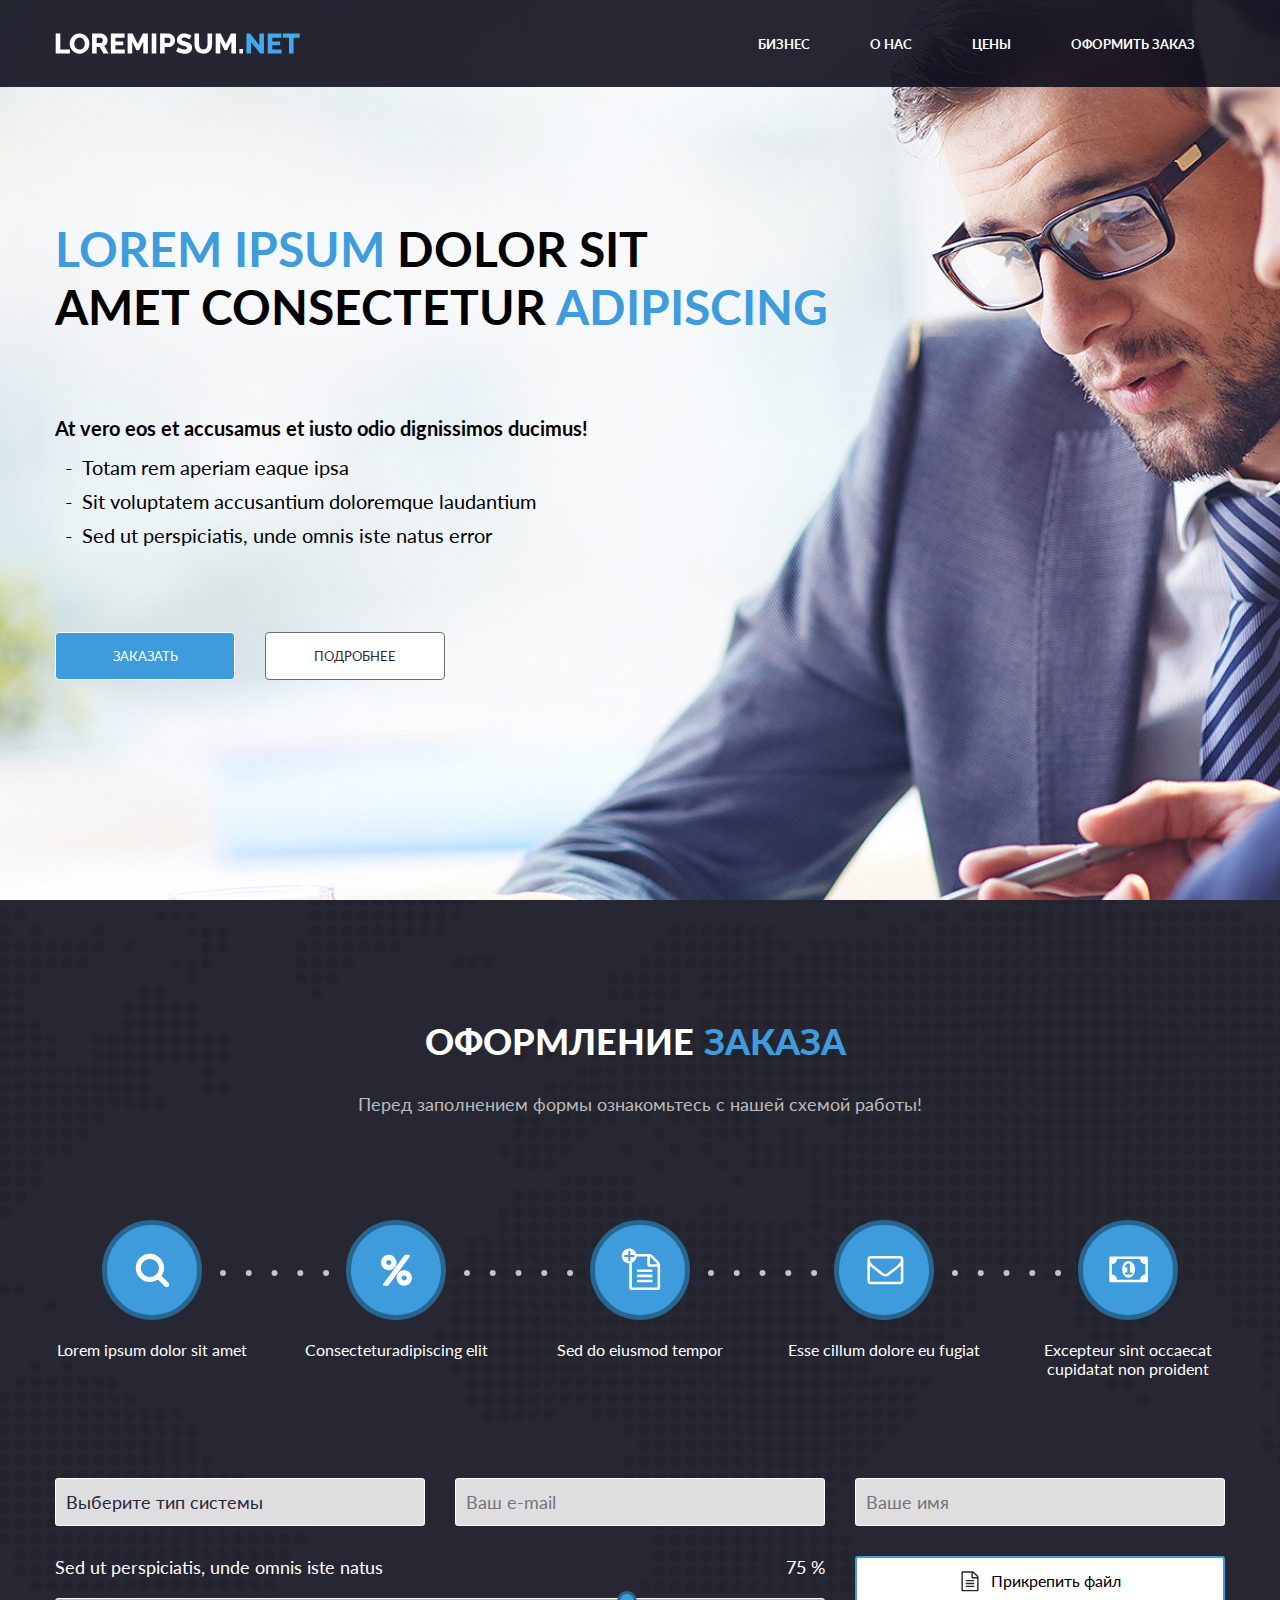
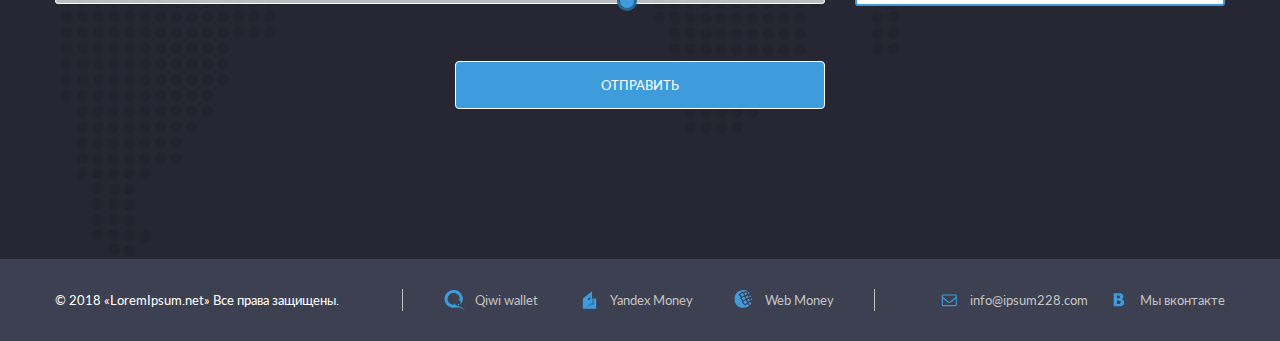
<file: index.html>
<!DOCTYPE html>
<html lang="ru">
<head>
	<title>Lorem Test</title>
	<meta charset="UTF-8">
	<meta name="format-detection" content="telephone=no">
	<link rel="stylesheet" href="css/style.min.css">
	<link rel="shortcut icon" href="favicon.ico">
	<!-- <meta name="robots" content="noindex, nofollow"> -->
	<!-- <meta name="viewport" content="width=device-width, initial-scale=1.0, maximum-scale=1.0, user-scalable=0"> -->
	<meta name="viewport" content="width=device-width, initial-scale=1.0">

	<link rel="stylesheet" href="https://cdnjs.cloudflare.com/ajax/libs/font-awesome/6.1.1/css/all.min.css"
		integrity="sha512-KfkfwYDsLkIlwQp6LFnl8zNdLGxu9YAA1QvwINks4PhcElQSvqcyVLLD9aMhXd13uQjoXtEKNosOWaZqXgel0g=="
		crossorigin="anonymous" referrerpolicy="no-referrer" />
</head>

<body>
	<div class="wrapper">
		<header class="header site-header">
	<div class="container">
		<div class="site-header-body">
			<a href="#" class="site-logo">
				<img src="img/logo.svg" alt="" class="site-logo__img">
			</a>
			<nav class="header-menu">
				<ul>
					<li>
						<a href="#">Бизнес</a>
					</li>
					<li>
						<a href="#">О нас</a>
					</li>
					<li>
						<a href="#">Цены</a>
					</li>
					<li>
						<a href="#">Оформить заказ</a>
					</li>
				</ul>
				<button class="burger-close-button"><i class="fa-solid fa-xmark"></i></button>
			</nav>
			<button class="burger-button"><i class="fa-solid fa-bars"></i></button>
		</div>
	</div>
</header>
		<main class="main-content main-page">
			<section class="main-banner">
  <div class="container">
    <div class="main-banner-body">
      <h1 class="main-heading">
        <span class="blue">Lorem ipsum</span> dolor sit<br> amet consectetur <span class="blue"> adipiscing</span>
      </h1>
      <h2 class="main-subheading">At vero eos et accusamus et iusto odio dignissimos ducimus!</h2>
      <ul class="main-banner-list">
        <li class="main-banner-list__item">Totam rem aperiam eaque ipsa</li>
        <li class="main-banner-list__item">Sit voluptatem accusantium doloremque laudantium</li>
        <li class="main-banner-list__item">Sed ut perspiciatis, unde omnis iste natus error</li>
      </ul>
      <div class="main-banner-buttons">
        <a href="#" class="main-btn">заказать</a>
        <a href="#" class="sec-btn">подробнее</a>
      </div>
    </div>
  </div>
</section>
			<section class="cta-box">
  <div class="container">
    <div class="block-heading">
      <h2 class="block-heading__title">
        Оформление <span class="blue"> Заказа</span>
      </h2>
      <h3 class="block-heading__subtitle">Перед заполнением формы ознакомьтесь с нашей схемой работы!</h3>
    </div>
  </div>
  <div class="container">
    <div class="scheme-cards">
      <div class="scheme-cards__item">
        <div class="card-icon">
          <img src="img/icons/icon-01.svg" alt="">
        </div>
        <h4 class="card-title">Lorem ipsum dolor sit amet</h4>
      </div>
      <div class="scheme-cards__item">
        <div class="card-icon">
          <img src="img/icons/icon-02.svg" alt="">
        </div>
        <h4 class="card-title">Сonsecteturadipiscing elit</h4>
      </div>
      <div class="scheme-cards__item">
        <div class="card-icon">
          <img src="img/icons/icon-03.svg" alt="">
        </div>
        <h4 class="card-title">Sed do eiusmod tempor</h4>
      </div>
      <div class="scheme-cards__item">
        <div class="card-icon">
          <img src="img/icons/icon-04.svg" alt="">
        </div>
        <h4 class="card-title">Esse cillum dolore eu fugiat</h4>
      </div>
      <div class="scheme-cards__item no-before">
        <div class="card-icon">
          <img src="img/icons/icon-05.svg" alt="">
        </div>
        <h4 class="card-title">Excepteur sint occaecat cupidatat non proident</h4>
      </div>
    </div>
  </div>
  <div class="container">
    <form action="#" class="cta-box-form">
      <div class="cta-box-form-body">
        <div class="cta-box-form-body__item">
          <select name="cta-select">
            <option value="hide">Выберите тип системы</option>
            <option value="Sed ut perspiciatis">Sed ut perspiciatis</option>
            <option value="Nemo enim ipsam">Nemo enim ipsam</option>
            <option value="Et harum quidem">Et harum quidem</option>
            <option value="Temporibus autem">Temporibus autem</option>
            <option value="Itaque earum rerum">Itaque earum rerum</option>
            <option value="Et harum quidem">Et harum quidem</option>
            <option value="Temporibus autem">Temporibus autem</option>
            <option value="Itaque earum rerum">Itaque earum rerum</option>
          </select>
        </div>
        <div class="cta-box-form-body__item">
          <input type="mail" name="cta-email" placeholder="Ваш e-mail" required>
        </div>
        <div class="cta-box-form-body__item">
          <input type="text" name="cta-name" placeholder="Ваше имя">
        </div>
        <div class="cta-box-form-body__item range-item">
          <label class="range-input">
            <div class="range-input__head">
              <span class="range-text">Sed ut perspiciatis, unde omnis iste natus</span>
              <span class="range-value">75</span>
              <span> %</span>
            </div>
            <input type="range" min="0" max="100" step="1" value="75" name="cta-range">
          </label>
        </div>
        <div class="cta-box-form-body__item">
          <label class="file-input">
            <input type="file" name="cta-file">
            <span class="file-icon">
              <svg width="18" height="21" viewBox="0 0 18 21" fill="none" xmlns="http://www.w3.org/2000/svg">
                <path
                  d="M16.8126 4.60826L13.3305 1.12612C12.9176 0.71317 12.0917 0.367188 11.5001 0.367188H1.50014C0.908622 0.367188 0.428711 0.847099 0.428711 1.43862V19.2958C0.428711 19.8873 0.908622 20.3672 1.50014 20.3672H16.5001C17.0917 20.3672 17.5716 19.8873 17.5716 19.2958V6.43862C17.5716 5.8471 17.2256 5.02121 16.8126 4.60826ZM11.8573 1.88504C12.047 1.95201 12.2367 2.05246 12.3149 2.13058L15.8082 5.62388C15.8863 5.70201 15.9867 5.89174 16.0537 6.08147H11.8573V1.88504ZM16.143 18.9386H1.85728V1.79576H10.4287V6.43862C10.4287 7.03013 10.9086 7.51005 11.5001 7.51005H16.143V18.9386ZM4.71443 9.29576V10.01C4.71443 10.2109 4.87068 10.3672 5.07157 10.3672H12.9287C13.1296 10.3672 13.2859 10.2109 13.2859 10.01V9.29576C13.2859 9.09487 13.1296 8.93862 12.9287 8.93862H5.07157C4.87068 8.93862 4.71443 9.09487 4.71443 9.29576ZM12.9287 11.7958H5.07157C4.87068 11.7958 4.71443 11.952 4.71443 12.1529V12.8672C4.71443 13.0681 4.87068 13.2243 5.07157 13.2243H12.9287C13.1296 13.2243 13.2859 13.0681 13.2859 12.8672V12.1529C13.2859 11.952 13.1296 11.7958 12.9287 11.7958ZM12.9287 14.6529H5.07157C4.87068 14.6529 4.71443 14.8092 4.71443 15.01V15.7243C4.71443 15.9252 4.87068 16.0815 5.07157 16.0815H12.9287C13.1296 16.0815 13.2859 15.9252 13.2859 15.7243V15.01C13.2859 14.8092 13.1296 14.6529 12.9287 14.6529Z"
                  fill="#272733" />
              </svg>
            </span>
            <span class="file-text">Прикрепить файл</span>
          </label>
        </div>
      </div>
      <div class="cta-box-form__submit">
        <input type="submit" class="main-btn" value="Отправить">
      </div>
    </form>
  </div>
</section>
		</main>
		<footer class="footer site-footer">
	<div class="container">
		<div class="site-footer-body">
			<div class="site-copyright">© 2018 «LoremIpsum.net» Все права защищены.</div>
			<ul class="payment-list">
				<li class="payment-list__item">
					<span class="card-icon">
						<img src="img/payment/qiwi.svg" alt="">
					</span>
					<span class="card-text">Qiwi wallet</span>
				</li>
				<li class="payment-list__item">
					<span class="card-icon">
						<img src="img/payment/yad.svg" alt="">
					</span>
					<span class="card-text">Yandex Money</span>
				</li>
				<li class="payment-list__item">
					<span class="card-icon">
						<img src="img/payment/webmoney.svg" alt="">
					</span>
					<span class="card-text">Web Money</span>
				</li>
			</ul>
			<ul class="footer-contacts">
				<li class="footer-contacts__item">
					<a href="#" class="footer-contacts__link">
						<span class="card-icon">
							<img src="img/mail.svg" alt="">
						</span>
						<span class="card-text">info@ipsum228.com</span>
					</a>
				</li>
				<li class="footer-contacts__item">
					<a href="#" class="footer-contacts__link">
						<span class="card-icon">
							<img src="img/vk.svg" alt="">
						</span>
						<span class="card-text">Мы вконтакте</span>
					</a>
				</li>
			</ul>
		</div>
	</div>
</footer>
	</div>
	<script src="js/vendors.min.js"></script>
<script src="js/app.min.js"></script>
</body>

</html>
</file>
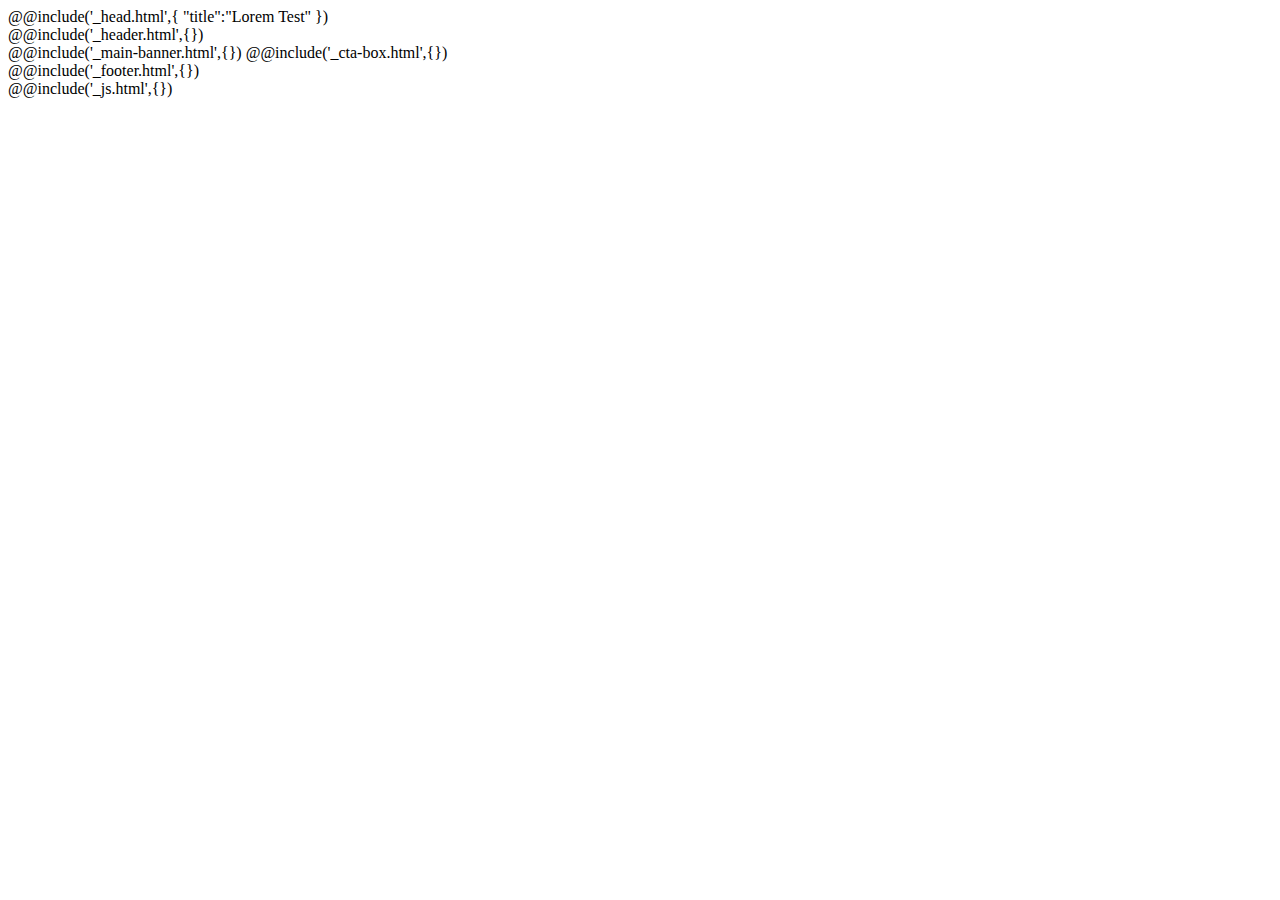
<file: #src/index.html>
<!DOCTYPE html>
<html lang="ru">
@@include('_head.html',{
"title":"Lorem Test"
})

<body>
	<div class="wrapper">
		@@include('_header.html',{})
		<main class="main-content main-page">
			@@include('_main-banner.html',{})
			@@include('_cta-box.html',{})
		</main>
		@@include('_footer.html',{})
	</div>
	@@include('_js.html',{})
</body>

</html>
</file>
<file: css/style.min.css>
@font-face {
  font-family: "Lato";
  font-display: swap;
  src: url("../fonts/Lato-Thin.woff2") format("woff2"), url("../fonts/Lato-Thin.woff") format("woff");
  font-weight: 200;
  font-style: normal;
}
@font-face {
  font-family: "Lato";
  font-display: swap;
  src: url("../fonts/Lato-Light.woff2") format("woff2"), url("../fonts/Lato-Light.woff") format("woff");
  font-weight: 300;
  font-style: normal;
}
@font-face {
  font-family: "Lato";
  font-display: swap;
  src: url("../fonts/Lato-Regular.woff2") format("woff2"), url("../fonts/Lato-Regular.woff") format("woff");
  font-weight: 400;
  font-style: normal;
}
@font-face {
  font-family: "Lato";
  font-display: swap;
  src: url("../fonts/Lato-Bold.woff2") format("woff2"), url("../fonts/Lato-Bold.woff") format("woff");
  font-weight: 700;
  font-style: normal;
}
@font-face {
  font-family: "Lato";
  font-display: swap;
  src: url("../fonts/Lato-Black.woff2") format("woff2"), url("../fonts/Lato-Black.woff") format("woff");
  font-weight: 900;
  font-style: normal;
}
:root {
  --main-color: #3E9CDC;
}

* {
  padding: 0px;
  margin: 0px;
  border: 0px;
}

*,
*:before,
*:after {
  box-sizing: border-box;
}

:focus,
:active {
  outline: none;
}

a:focus,
a:active {
  outline: none;
}

aside,
nav,
footer,
header,
section {
  display: block;
}

html {
  font-size: 16px;
}

body {
  line-height: 1.3;
  font-family: "Lato";
  color: var(--text-color);
}

input,
button,
textarea {
  font-family: "Lato";
  font-size: inherit;
  resize: none;
}

input::-ms-clear {
  display: none;
}

button {
  cursor: pointer;
  background-color: inherit;
}

button::-moz-focus-inner {
  padding: 0;
  border: 0;
}

a,
a:visited {
  text-decoration: none;
}

a:hover {
  text-decoration: none;
}

ul li {
  list-style: none;
}

img {
  vertical-align: top;
}

h1,
h2,
h3,
h4,
h5,
h6 {
  font-weight: inherit;
  font-size: inherit;
}

input, textarea {
  background: #FFFFFF;
  border: 1px solid #e6e6e6;
  padding: 12px 20px;
  max-width: 100%;
  transition: all 0.3s ease;
}
input:focus, textarea:focus {
  border-color: var(--main-color);
}

body::-webkit-scrollbar {
  width: 13px;
  height: 13px;
}
body::-webkit-scrollbar-track {
  background-color: #fff;
}
body::-webkit-scrollbar-thumb {
  background: var(--main-color);
  border-radius: 250px;
  border: 3px solid #fff;
}

.wrapper {
  width: 100%;
  min-height: 100vh;
  overflow: hidden;
  display: flex;
  flex-direction: column;
}

.main-content {
  flex: 1 1 auto;
}

.container {
  width: 100%;
  max-width: 1200px;
  margin: 0 auto;
  padding: 0 15px;
}

.main-btn {
  background: #3E9CDC;
  border: 1px solid #FFFFFF;
  border-radius: 4px;
  display: flex;
  flex-direction: row;
  justify-content: center;
  align-items: center;
  padding: 15px 10px;
  font-style: normal;
  font-weight: 400;
  font-size: 13px;
  line-height: 16px;
  display: flex;
  align-items: center;
  text-align: center;
  text-transform: uppercase;
  color: #FFFFFF;
  min-width: 180px;
  transition: all 0.3s ease;
}
.main-btn:hover {
  background: #000;
}

.sec-btn {
  background: #fff;
  border: 1px solid #6F6D7B;
  border-radius: 4px;
  display: flex;
  flex-direction: row;
  justify-content: center;
  align-items: center;
  padding: 15px 10px;
  font-style: normal;
  font-weight: 400;
  font-size: 13px;
  line-height: 16px;
  display: flex;
  align-items: center;
  text-align: center;
  text-transform: uppercase;
  color: #2A2B30;
  min-width: 180px;
  transition: all 0.3s ease;
}
.sec-btn:hover {
  background: #000;
  color: #fff;
}

.block-heading {
  display: flex;
  flex-direction: column;
  align-items: center;
  margin-bottom: 80px;
}
.block-heading__title {
  font-style: normal;
  font-weight: 800;
  font-size: 36px;
  line-height: 43px;
  display: flex;
  align-items: center;
  text-transform: uppercase;
  color: #FFFFFF;
}
.block-heading__subtitle {
  font-style: normal;
  font-weight: 400;
  font-size: 18px;
  line-height: 22px;
  display: flex;
  align-items: center;
  text-align: center;
  color: #BBBBBB;
  margin-top: 30px;
}
.block-heading .blue {
  color: var(--main-color);
  margin: 0 10px;
}

.site-header {
  padding: 33px 0;
  background: rgba(16, 16, 29, 0.9019607843);
  position: absolute;
  top: 0;
  right: 0;
  left: 0;
  z-index: 55;
}

.site-header-body {
  display: flex;
  align-items: center;
  justify-content: space-between;
}

.site-logo {
  max-width: 250px;
}
.site-logo__img {
  max-width: 100%;
  object-fit: contain;
}

.header-menu {
  display: flex;
}
.header-menu ul {
  display: flex;
  align-items: center;
}
.header-menu ul li {
  margin: 0 30px;
  display: flex;
  justify-content: center;
}
.header-menu ul li a {
  font-style: normal;
  font-weight: 600;
  font-size: 13px;
  line-height: 16px;
  display: flex;
  align-items: center;
  text-align: right;
  text-transform: uppercase;
  color: #FFFFFF;
  transition: all 0.3s ease;
}
.header-menu ul li a:hover {
  color: var(--main-color);
}

.site-header {
  transition: all 0.3s ease;
}
.site-header.fixed-header {
  position: fixed;
  padding: 15px 0;
}

.site-footer {
  padding: 30px 0;
  background: #3D4050;
}

.site-footer-body {
  display: flex;
  align-items: center;
  justify-content: space-between;
}

.site-copyright {
  font-style: normal;
  font-weight: 400;
  font-size: 13px;
  line-height: 16px;
  display: flex;
  align-items: center;
  color: #FFFFFF;
  margin-right: 20px;
}

.payment-list {
  display: flex;
  align-items: center;
  margin: 0 20px;
  padding: 0 20px;
  border-left: 1px solid #C3C3C3;
  border-right: 1px solid #C3C3C3;
}
.payment-list__item {
  margin: 0 20px;
  display: flex;
  align-items: center;
}
.payment-list__item .card-icon {
  width: 22px;
  height: 22px;
  display: flex;
  justify-content: center;
  align-items: center;
}
.payment-list__item .card-text {
  margin-left: 10px;
  font-style: normal;
  font-weight: 400;
  font-size: 13px;
  line-height: 16px;
  display: flex;
  align-items: center;
  color: #C3C3C3;
}

.footer-contacts {
  display: flex;
  align-items: center;
}
.footer-contacts__item {
  margin: 0 0 0 20px;
  display: flex;
  align-items: center;
}
.footer-contacts__item .card-icon {
  width: 22px;
  height: 22px;
  display: flex;
  justify-content: center;
  align-items: center;
}
.footer-contacts__item .card-text {
  margin-left: 10px;
  font-style: normal;
  font-weight: 400;
  font-size: 13px;
  line-height: 16px;
  display: flex;
  align-items: center;
  color: #C3C3C3;
  transition: all 0.3s ease;
}
.footer-contacts__link {
  display: flex;
  align-items: center;
  transition: all 0.3s ease;
}
.footer-contacts__link:hover .card-text {
  color: var(--main-color);
}

.main-banner {
  display: flex;
  flex-direction: column;
  justify-content: center;
  padding: 150px 0;
  min-height: 100vh;
  background: url("../img/main-banner.jpg") center center/cover no-repeat;
}

.main-heading {
  font-style: normal;
  font-weight: 700;
  font-size: 48px;
  line-height: 58px;
  text-transform: uppercase;
  color: #000;
  max-width: 780px;
  margin-bottom: 80px;
}
.main-heading .blue {
  color: var(--main-color);
}

.main-subheading {
  font-style: normal;
  font-weight: 700;
  font-size: 20px;
  line-height: 24px;
  display: flex;
  align-items: center;
  color: #000000;
  margin-bottom: 10px;
}

.main-banner-list {
  display: flex;
  flex-direction: column;
}
.main-banner-list__item {
  font-style: normal;
  font-weight: 400;
  font-size: 20px;
  line-height: 24px;
  display: flex;
  align-items: center;
  color: #000000;
  margin: 3px 0;
}
.main-banner-list__item:before {
  content: "-";
  padding: 2px 10px;
  color: #000;
  display: flex;
  justify-content: center;
  align-items: center;
}

.main-banner-buttons {
  display: flex;
  margin-top: 80px;
}
.main-banner-buttons .sec-btn {
  margin-left: 30px;
}

.cta-box {
  padding: 120px 0 150px;
  background: url("../img/cta-bg.png") center center/cover no-repeat, #272733;
}

.scheme-cards {
  display: flex;
  flex-wrap: wrap;
  margin: 0 -25px;
}
.scheme-cards__item {
  display: flex;
  flex-direction: column;
  align-items: center;
  width: calc(20% - 50px);
  margin: 25px;
  position: relative;
}
.scheme-cards__item:before {
  content: "";
  position: absolute;
  top: 50px;
  left: 165px;
  width: 110px;
  height: 6px;
  background: url("../img/element.svg") center center/contain no-repeat;
}
.scheme-cards__item.no-before:before {
  display: none;
  visibility: hidden;
}
.scheme-cards__item .card-icon {
  width: 100px;
  height: 100px;
  display: flex;
  justify-content: center;
  align-items: center;
  background: var(--main-color);
  border: 5px solid #286690;
  border-radius: 250px;
  margin-bottom: 20px;
  z-index: 3;
}
.scheme-cards__item .card-title {
  font-style: normal;
  font-weight: 400;
  font-size: 16px;
  line-height: 19px;
  text-align: center;
  color: #FFFFFF;
}

.cta-box-form {
  display: flex;
  flex-direction: column;
  margin-top: 60px;
}
.cta-box-form__submit {
  display: flex;
  justify-content: center;
  margin-top: 40px;
}
.cta-box-form__submit .main-btn {
  width: 370px;
  max-width: 100%;
  cursor: pointer;
}

.cta-box-form-body {
  display: flex;
  flex-wrap: wrap;
  margin: 0 -15px;
}
.cta-box-form-body__item {
  width: calc(33.33% - 30px);
  margin: 15px;
  display: flex;
  flex-direction: column;
}
.cta-box-form-body__item.range-item {
  width: calc(66.66% - 30px);
}
.cta-box-form-body__item input {
  width: 100%;
  background: rgba(255, 255, 255, 0.8509803922);
  border: 1px solid #FFFFFF;
  border-radius: 3px;
  padding: 12px 10px;
  font-style: normal;
  font-weight: 400;
  font-size: 18px;
  line-height: 22px;
  display: flex;
  align-items: center;
  color: #272733;
}
.cta-box-form-body__item input:hover {
  border-color: var(--main-color);
  box-shadow: 0 0 0 2px var(--main-color);
}
.cta-box-form-body__item input:focus {
  background: rgba(61, 64, 80, 0.8509803922);
  color: #fff;
  border-color: rgba(61, 64, 80, 0.8509803922);
}

.select-hidden {
  display: none;
  visibility: hidden;
}

.select {
  position: relative;
}

.select-styled {
  width: 100%;
  background: rgba(255, 255, 255, 0.85);
  border: 1px solid #FFFFFF;
  border-radius: 3px;
  padding: 12px 10px;
  font-style: normal;
  font-weight: 400;
  font-size: 18px;
  line-height: 22px;
  display: flex;
  align-items: center;
  color: #272733;
  cursor: pointer;
  transition: all 0.3s ease;
}
.select-styled:hover {
  box-shadow: 0 0 0 3px var(--main-color);
}
.select-styled.active {
  background: rgba(61, 64, 80, 0.8509803922);
  border-radius: 3px 3px 0px 0px;
  color: #fff;
  border-color: rgba(61, 64, 80, 0.8509803922);
}
.select-styled:after {
  content: "\f078";
  font-family: "fontawesome";
  width: 20px;
  height: 20px;
  display: flex;
  justify-content: center;
  align-items: center;
  font-size: 12px;
  margin-left: auto;
}

.select-options {
  display: none;
  position: absolute;
  top: 100%;
  left: 0;
  right: 0;
  z-index: 5;
  background: rgba(39, 39, 51, 0.9019607843);
  border: 1px solid #3D4050;
  border-radius: 3px;
  margin-top: -1px;
  transition: all 0.3s ease;
  max-height: 180px;
  overflow: auto;
}
.select-options::-webkit-scrollbar {
  width: 7px;
  height: 7px;
}
.select-options::-webkit-scrollbar-track {
  background-color: #3D4050;
  border-radius: 250px;
}
.select-options::-webkit-scrollbar-thumb {
  background: var(--main-color);
  border-radius: 250px;
}
.select-options li {
  padding: 5px 10px;
  font-style: normal;
  font-weight: 400;
  font-size: 18px;
  line-height: 34px;
  display: flex;
  align-items: center;
  color: #fff;
  cursor: pointer;
  transition: all 0.3s ease;
}
.select-options li:hover {
  color: var(--main-color);
}
.select-options li.is-selected {
  color: var(--main-color);
}
.select-options li[rel=hide] {
  display: none;
}

.range-input {
  display: flex;
  flex-direction: column;
}
.range-input__head {
  display: flex;
  justify-content: space-between;
  font-style: normal;
  font-weight: 400;
  font-size: 18px;
  line-height: 22px;
  color: #FFFFFF;
  margin-bottom: 20px;
}
.range-input__head .range-value {
  margin-left: auto;
  margin-right: 5px;
}
.range-input input {
  padding: 0;
  width: 100%;
  max-width: 100%;
  padding: 0;
  margin: 0;
  display: block;
  -webkit-appearance: none;
  height: 6px;
  background: rgba(255, 255, 255, 0.7019607843);
  border: 1px solid #FFFFFF;
  border-radius: 250px;
}
.range-input input:hover {
  box-shadow: none;
}
.range-input input:focus {
  background: rgba(255, 255, 255, 0.7019607843);
}
.range-input input::-webkit-slider-thumb {
  -webkit-appearance: none;
  background-color: var(--main-color);
  border: 3px solid #286690;
  width: 20px;
  height: 20px;
  border-radius: 50%;
  cursor: pointer;
  transition: 0.3s ease-in-out;
}

.file-input {
  background: #FFFFFF;
  border: 2px solid #3E9CDC;
  border-radius: 3px;
  padding: 12px 10px;
  cursor: pointer;
  display: flex;
  align-items: center;
  justify-content: center;
  transition: all 0.3s ease;
}
.file-input:hover {
  background: var(--main-color);
  color: #fff;
}
.file-input:hover path {
  fill: #fff;
}
.file-input input {
  display: none;
  visibility: hidden;
}
.file-input .file-icon {
  width: 22px;
  height: 22px;
  display: flex;
  justify-content: center;
  align-items: center;
}
.file-input .file-text {
  margin-left: 10px;
}

.burger-button,
.burger-close-button {
  width: 35px;
  height: 35px;
  display: flex;
  justify-content: center;
  align-items: center;
  font-size: 30px;
  color: var(--main-color);
  z-index: 5;
}

.burger-close-button {
  position: absolute;
  top: 10px;
  right: 10px;
}

.body-hidden {
  overflow: hidden;
}

@media all and (max-width: 991px) {
  .header-menu {
    position: fixed;
    top: 0;
    right: 0;
    left: 0;
    bottom: 0;
    display: flex;
    flex-direction: column;
    align-items: center;
    justify-content: center;
    background: rgba(16, 16, 29, 0.9647058824);
    z-index: 55;
    padding: 40px 20px;
    overflow: auto;
    transition: all 0.3s ease;
  }
  .header-menu ul {
    flex-direction: column;
  }
  .header-menu ul li {
    margin: 15px 0;
  }
  .header-menu ul li a {
    font-size: 18px;
  }
  .header-menu:not(.show) {
    bottom: 100%;
    opacity: 0;
    visibility: hidden;
  }
}
@media all and (min-width: 992px) {
  .burger-button,
.burger-close-button {
    display: none;
    visibility: hidden;
  }
}
@media all and (max-width: 1200px) {
  .container {
    max-width: 900px;
  }

  .main-heading {
    max-width: 700px;
  }

  .scheme-cards__item:before {
    left: 125px;
    width: 70px;
  }

  .cta-box {
    padding: 100px 0;
  }

  .block-heading {
    margin-bottom: 60px;
  }

  .cta-box-form {
    margin-top: 40px;
  }

  .footer-contacts {
    flex-direction: column;
    align-items: flex-start;
  }

  .site-copyright {
    max-width: 160px;
  }
}
@media all and (max-width: 991px) {
  .container {
    max-width: 750px;
  }

  .site-header {
    padding: 20px 0;
  }

  .main-banner {
    padding: 120px 0 50px;
  }

  .block-heading__subtitle {
    margin-top: 15px;
  }

  .scheme-cards {
    overflow: auto;
    flex-wrap: nowrap;
  }
  .scheme-cards::-webkit-scrollbar {
    width: 10px;
    height: 10px;
  }
  .scheme-cards::-webkit-scrollbar-track {
    background: rgba(255, 255, 255, 0.7019607843);
    border-radius: 250px;
  }
  .scheme-cards::-webkit-scrollbar-thumb {
    background: var(--main-color);
    border-radius: 250px;
  }

  .scheme-cards__item {
    width: 150px;
    flex: 0 0 auto;
  }

  .scheme-cards__item:before {
    left: 140px;
  }

  .cta-box-form-body__item {
    width: calc(50% - 30px);
    flex: 1 1 auto;
  }

  .site-footer-body {
    flex-direction: column-reverse;
  }

  .site-copyright {
    max-width: 100%;
    margin-right: 0;
    text-align: center;
  }

  .payment-list {
    margin: 30px 0;
    padding: 20px 0;
    border-left: none;
    border-right: none;
    border-top: 1px solid #C3C3C3;
    border-bottom: 1px solid #C3C3C3;
  }

  .footer-contacts {
    flex-direction: row;
  }

  .footer-contacts__item {
    margin: 0 10px;
  }
}
@media all and (max-width: 768px) {
  .container {
    max-width: 570px;
  }

  .main-banner {
    min-height: 0;
    position: relative;
  }
  .main-banner:before {
    content: "";
    position: absolute;
    top: 0;
    right: 0;
    left: 0;
    bottom: 0;
    background: rgba(16, 16, 29, 0.5803921569);
  }
  .main-banner .container {
    z-index: 3;
  }

  .main-heading {
    font-size: 30px;
    line-height: 38px;
    text-align: center;
    margin-bottom: 40px;
    color: #fff;
  }

  .main-subheading {
    font-size: 18px;
    line-height: 26px;
    text-align: center;
    justify-content: center;
    color: #fff;
  }

  .main-banner-list__item {
    justify-content: center;
    text-align: center;
    color: #fff;
  }

  .main-banner-list__item:before {
    color: #fff;
  }

  .main-banner-buttons {
    margin-top: 40px;
    justify-content: center;
  }

  .cta-box {
    padding: 70px 0;
  }

  .block-heading__title {
    font-size: 26px;
    line-height: 32px;
  }
}
@media all and (max-width: 575px) {
  .site-logo {
    max-width: 200px;
    display: flex;
  }

  .main-heading {
    font-size: 20px;
    line-height: 26px;
    margin-bottom: 20px;
  }

  .main-banner-list__item:before {
    display: none;
    visibility: hidden;
  }

  .main-banner-list__item {
    font-size: 16px;
    line-height: 22px;
  }

  .main-banner-buttons {
    flex-direction: column;
  }

  .main-banner-buttons .sec-btn {
    margin-left: 0;
    margin-top: 20px;
  }

  .block-heading__title {
    font-size: 20px;
    line-height: 26px;
    flex-wrap: wrap;
    justify-content: center;
  }

  .block-heading {
    margin-bottom: 20px;
  }

  .cta-box {
    padding: 50px 0;
  }

  .cta-box-form-body__item {
    width: calc(100% - 30px);
  }

  .range-input__head .range-value {
    padding-left: 20px;
  }

  .cta-box-form__submit {
    margin-top: 20px;
  }

  .footer-contacts {
    flex-direction: column;
    align-items: center;
  }

  .footer-contacts__item {
    margin: 5px 0;
  }

  .payment-list {
    flex-direction: column;
    margin: 15px 0;
    padding: 15px 0;
  }

  .site-footer-body {
    align-items: stretch;
  }

  .payment-list__item {
    margin: 5px 0;
  }
}
</file>
